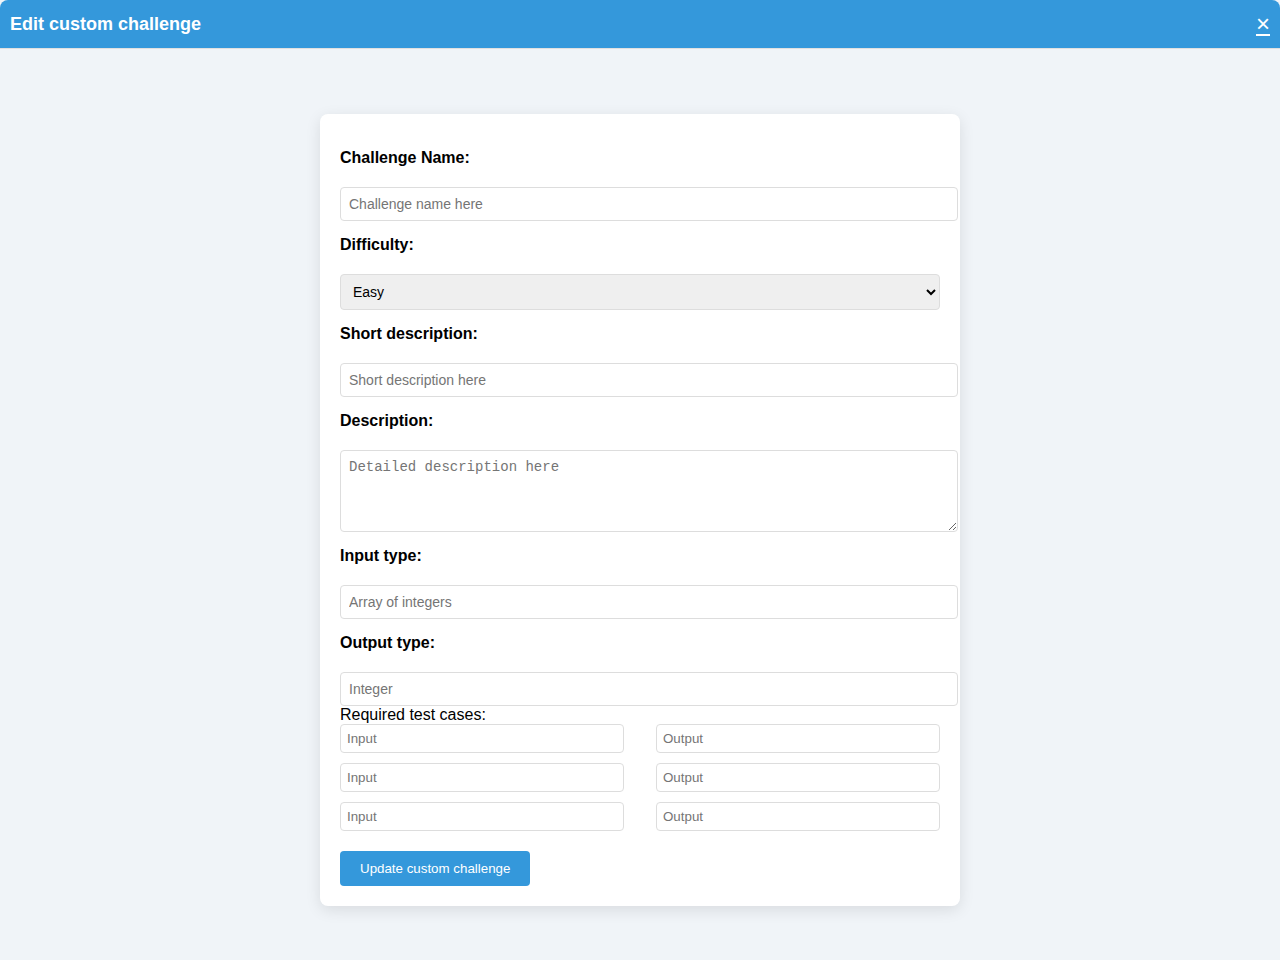
<file: Edit-custom-challenge.html>
<!DOCTYPE html>
<html lang="en">
<head>
  <meta charset="UTF-8">
  <meta name="viewport" content="width=device-width, initial-scale=1.0">
  <title>Custom Challenge Interface</title>
  <link rel="stylesheet" href="styles.css">
</head>
<body>

<div class="container">
  <div class="header-container">
    <h1 class="header-title">Edit custom challenge</h1>
   <a href="index.html" class="close-button">×</a>
  </div>

  <div class="form-group">
    <label>Challenge Name:</label>
    <input type="text" placeholder="Challenge name here">
  </div>

  <div class="form-group">
    <label>Difficulty:</label>
    <select>
      <option>Easy</option>
      <option>Medium</option>
      <option>Hard</option>
    </select>
  </div>

  <div class="form-group">
    <label>Short description:</label>
    <input type="text" placeholder="Short description here">
  </div>

  <div class="form-group">
    <label>Description:</label>
    <textarea rows="4" placeholder="Detailed description here"></textarea>
  </div>

  <div class="test-cases">
    <div class="form-group">
      <label>Input type:</label>
      <input type="text" placeholder="Array of integers">
    </div>

    <div class="form-group">
      <label>Output type:</label>
      <input type="text" placeholder="Integer">
    </div>

    <label>Required test cases:</label>
    <div class="test-case">
      <input type="text" placeholder="Input">
      <input type="text" placeholder="Output">
    </div>
    <div class="test-case">
      <input type="text" placeholder="Input">
      <input type="text" placeholder="Output">
    </div>
    <div class="test-case">
      <input type="text" placeholder="Input">
      <input type="text" placeholder="Output">
    </div>
    <!-- Add more test-case divs as needed -->

  </div>

  <div class="buttons">
    <button class="button">Update custom challenge</button>
  </div>
</div>

</body>
</html>
</file>
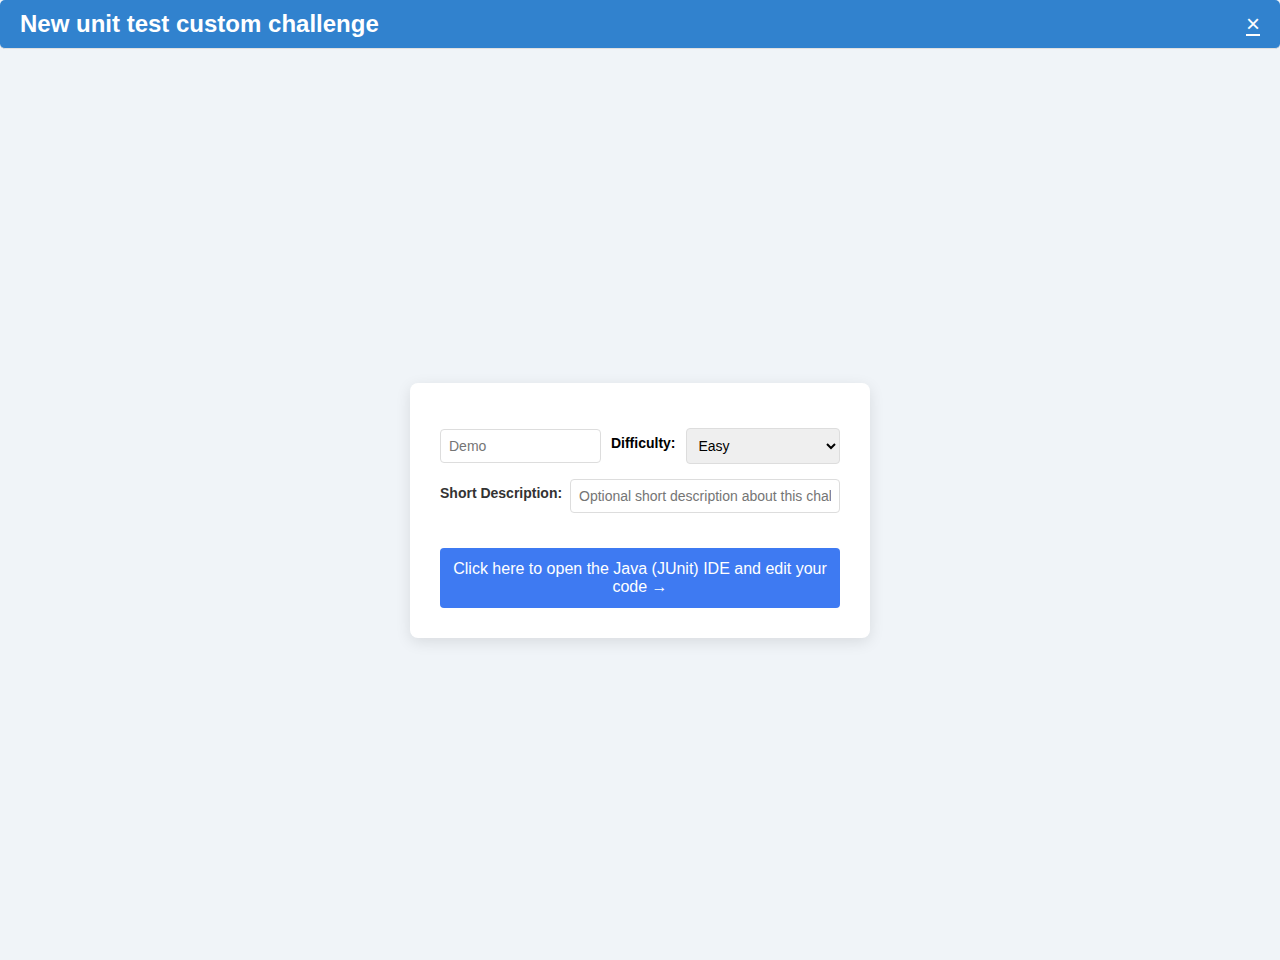
<file: New-Unit-Test-Custom-Challenge.html>
<!DOCTYPE html>
       <html lang="en">
       <head>
           <meta charset="UTF-8">
           <meta name="viewport" content="width=device-width, initial-scale=1.0">
           <title>Unit Test Custom Challenge</title>
           <link rel="stylesheet" href="styles.css"> <!-- Link to your CSS file -->
       </head>
       <body>
        <body>
            <div class="content-wrapper">
                <div class="header-container">
                    <h1 class="header-title">New unit test custom challenge</h1>
                    <a href="index.html" class="close-button">×</a>
                </div>
                <div class="form-group">
                    <div class="difficulty-container">
                        <input type="text" class="input-text" placeholder="Demo" aria-label="Demo">
                        <label for="difficulty" class="difficulty-label">Difficulty:</label>
                        <select id="difficulty" class="difficulty-select">
                            <option>Easy</option>
                            <option>Medium</option>
                            <option>Hard</option>
                        </select>
                    </div>
                    <div class="description-container">
                        <label for="description" class="description-label">Short Description:</label>
                        <input type="text" class="input-description" placeholder="Optional short description about this challenge..." aria-label="Short description">
                    </div>
                    <button class="cta-button" onclick="window.location.href='Edit-custom-challenge.html'">Click here to open the Java (JUnit) IDE and edit your code →</button>
                </div>
            </div>
        
</body>
</html>
</file>
<file: styles.css>
/* Body styling */
body {
    font-family: Arial, sans-serif;
    background-color: #f0f4f8;
    display: flex;
    justify-content: center;
    align-items: center;
    height: 100vh;
    margin: 0;
    padding-top: 60px; /* Adjust distance for header height */
}

/* Header container styling */
.header-container {
    background-color: #3182ce; /* Blue background */
    color: #ffffff; /* White text */
    display: flex;
    justify-content: space-between; /* Space between title and close button */
    align-items: center;
    padding: 10px 20px;
    border-radius: 5px;
    position: fixed;
    top: 0;
    left: 0;
    right: 0;
    z-index: 1000; /* Ensure it stays above other elements */
}

/* Title styling */
.header-title {
    font-size: 20px;
    font-weight: bold;
    margin: 0;
}

/* Close button styling */
.close-button {
    background: none;
    border: none;
    color: #ffffff;
    font-size: 24px;
    cursor: pointer;
}

/* Modal styling */
.modal {
    background-color: white;
    border-radius: 8px;
    padding: 20px;
    box-shadow: 0 4px 15px rgba(0, 0, 0, 0.2);
    width: 80%;
    max-width: 1000px;
}

/* Modal title */
.modal-title {
    font-size: 24px;
    margin-bottom: 20px;
}

/* Frameworks container */
.frameworks-container {
    display: flex;
    flex-wrap: wrap;
    gap: 20px;
}

/* Framework card styling */
.framework-card {
    background-color: #fff;
    border: 1px solid #ddd;
    border-radius: 8px;
    padding: 20px;
    flex: 1 1 calc(25% - 20px); /* Four columns layout */
    box-shadow: 0 2px 10px rgba(0, 0, 0, 0.1);
    text-align: center;
}

.framework-card p {
    color: #888;
    opacity: 0.8;
}

.framework-card img {
    height: 50px;
    margin-bottom: 10px;
}

/* Tag styling */
.tag {
    background-color: #ddd;
    border-radius: 4px;
    padding: 2px 6px;
    font-size: 12px;
    display: inline-block;
    margin-left: 5px;
}

/* Button containers */
.buttons {
    margin-top: 15px;
}

/* Button styling for continue and guide buttons */
.continue-btn, .guide-btn {
    padding: 8px 16px;
    border: none;
    border-radius: 4px;
    cursor: pointer;
    font-size: 14px;
}

.continue-btn {
    background-color: #007bff;
    color: white;
}

.guide-btn {
    background-color: #f0f0f0;
    color: #333;
    margin-left: 10px;
}

/* Container styling for edit custom challenge */
.container {
    width: 600px;
    background-color: white;
    border-radius: 8px;
    box-shadow: 0 4px 8px rgba(0, 0, 0, 0.1);
    padding: 20px;
}

/* Reapply header styling in container for specific cases */
.container .header-container {
    background-color: #3498db;
    color: white;
    padding: 10px;
    border-radius: 8px 8px 0 0;
}

/* Title styling in container */
.container .header-title {
    font-size: 18px;
    margin: 0;
}

/* Close button styling */
.container .close-button {
    background: none;
    border: none;
    color: white;
    font-size: 24px;
    cursor: pointer;
}

/* Form group styling */
.form-group {
    margin-top: 15px;
}

.form-group label {
    font-weight: bold;
    display: block;
    
    margin-bottom: 5px;
}

.form-group input[type="text"], .form-group select, .form-group textarea {
    width: 100%;
    padding: 8px;
    border-radius: 4px;
    border: 1px solid #ddd;
    font-size: 14px;
}

/* Container buttons styling */
.container .buttons {
    margin-top: 20px;
    display: flex;
    justify-content: space-between;
}

/* Update button styling */
.button {
    background-color: #3498db;
    color: white;
    padding: 10px 20px;
    border: none;
    border-radius: 4px;
    cursor: pointer;
}

.button:hover {
    background-color: #2980b9;
}

/* Test cases styling */
.test-cases {
    margin-top: 15px;
}

/* Test case input styling */
.test-case {
    display: flex;
    align-items: center;
    justify-content: space-between;
    margin-bottom: 10px;
}

.test-case input {
    width: 45%;
    padding: 6px;
    border-radius: 4px;
    border: 1px solid #ddd;
}
/* Parent container to center content */
.parent-container {
    display: flex;
    flex-direction: column;
    align-items: center;
    width: 100%;
    padding: 20px;
    gap: 40px;
}

/* Container for content */
.container {
    width: 100%;
    max-width: 600px;
    background-color: #ffffff;
    border-radius: 8px;
    box-shadow: 0 4px 15px rgba(0, 0, 0, 0.1);
    padding: 20px;
}

/* Header container */
.header-container {
    display: flex;
    justify-content: space-between;
    align-items: center;
    border-bottom: 1px solid #e0e0e0;
    padding-bottom: 10px;
    margin-bottom: 20px;
}

.header-title {
    font-size: 24px;
    margin: 0;
}

.close-button {
    background: none;
    border: none;
    font-size: 24px;
    cursor: pointer;
    color: #fefefe;
}

.close-button:hover {
    color: #f0ecec;
}


/* Form group styling */
.form-group {
    display: flex;
    flex-direction: column;
    gap: 15px;
}

.difficulty-container {
    display: flex;
    align-items: center;
    gap: 10px;
    
}

.difficulty-label {
    font-size: 14px;
}

.difficulty-select {
    padding: 8px;
    border: 1px solid #ddd;
    border-radius: 4px;
    font-size: 14px;
}

/* Input description */
.input-description {
    padding: 10px;
    border: 1px solid #ddd;
    border-radius: 4px;
    font-size: 14px;
}

.input-description:focus {
    border-color: #007bff;
    outline: none;
}

/* CTA Button */
.cta-button {
    background-color: #3e7af2;
    color: #ffffff;
    padding: 12px;
    border: none;
    border-radius: 4px;
    font-size: 16px;
    cursor: pointer;
    width: 100%;
    max-width: 400px;
    margin: 20px auto 0;
    display: block; /* Ensures the button behaves like a block element */
    text-align: center;
    transition: background-color 0.3s;
    
}

.cta-button:hover {
    background-color: #f7f8fb;
}
.description-container {
    display: flex;
    align-items: center; /* Align items vertically centered */
    gap: 10px; /* Space between label and input */
}

.description-label {
    font-size: 14px;
    color: #333;
    white-space: nowrap; /* Prevent label from wrapping */
    width: 120px; /* Fixed width for the label */
}

.input-description {
    padding: 10px;
    border: 1px solid #ddd;
    border-radius: 4px;
    font-size: 14px;
    flex: 1; /* Allow the input to take the remaining space */
}

.input-description:focus {
    border-color: #007bff;
    outline: none;
}
.continue-btn {
    display: inline-block;
    background-color: #007bff;
    color: #ffffff;
    padding: 10px 20px;
    border-radius: 4px;
    text-decoration: none;
    font-size: 16px;
    text-align: center;
    cursor: pointer;
}

.continue-btn:hover {
    background-color: #0056b3;
}


/* Wrapper styling */
.content-wrapper {
    background-color: #ffffff;  /* Màu nền trắng cho khung */
    padding: 30px;              /* Khoảng cách bên trong khung */
    border-radius: 8px;         /* Bo tròn các góc */
    box-shadow: 0 4px 15px rgba(0, 0, 0, 0.1); /* Hiệu ứng bóng đổ */
    max-width: 700px;           /* Giới hạn chiều rộng của khung */
    margin: 40px auto;          /* Căn giữa khung và tạo khoảng trống trên dưới */
}
</file>
